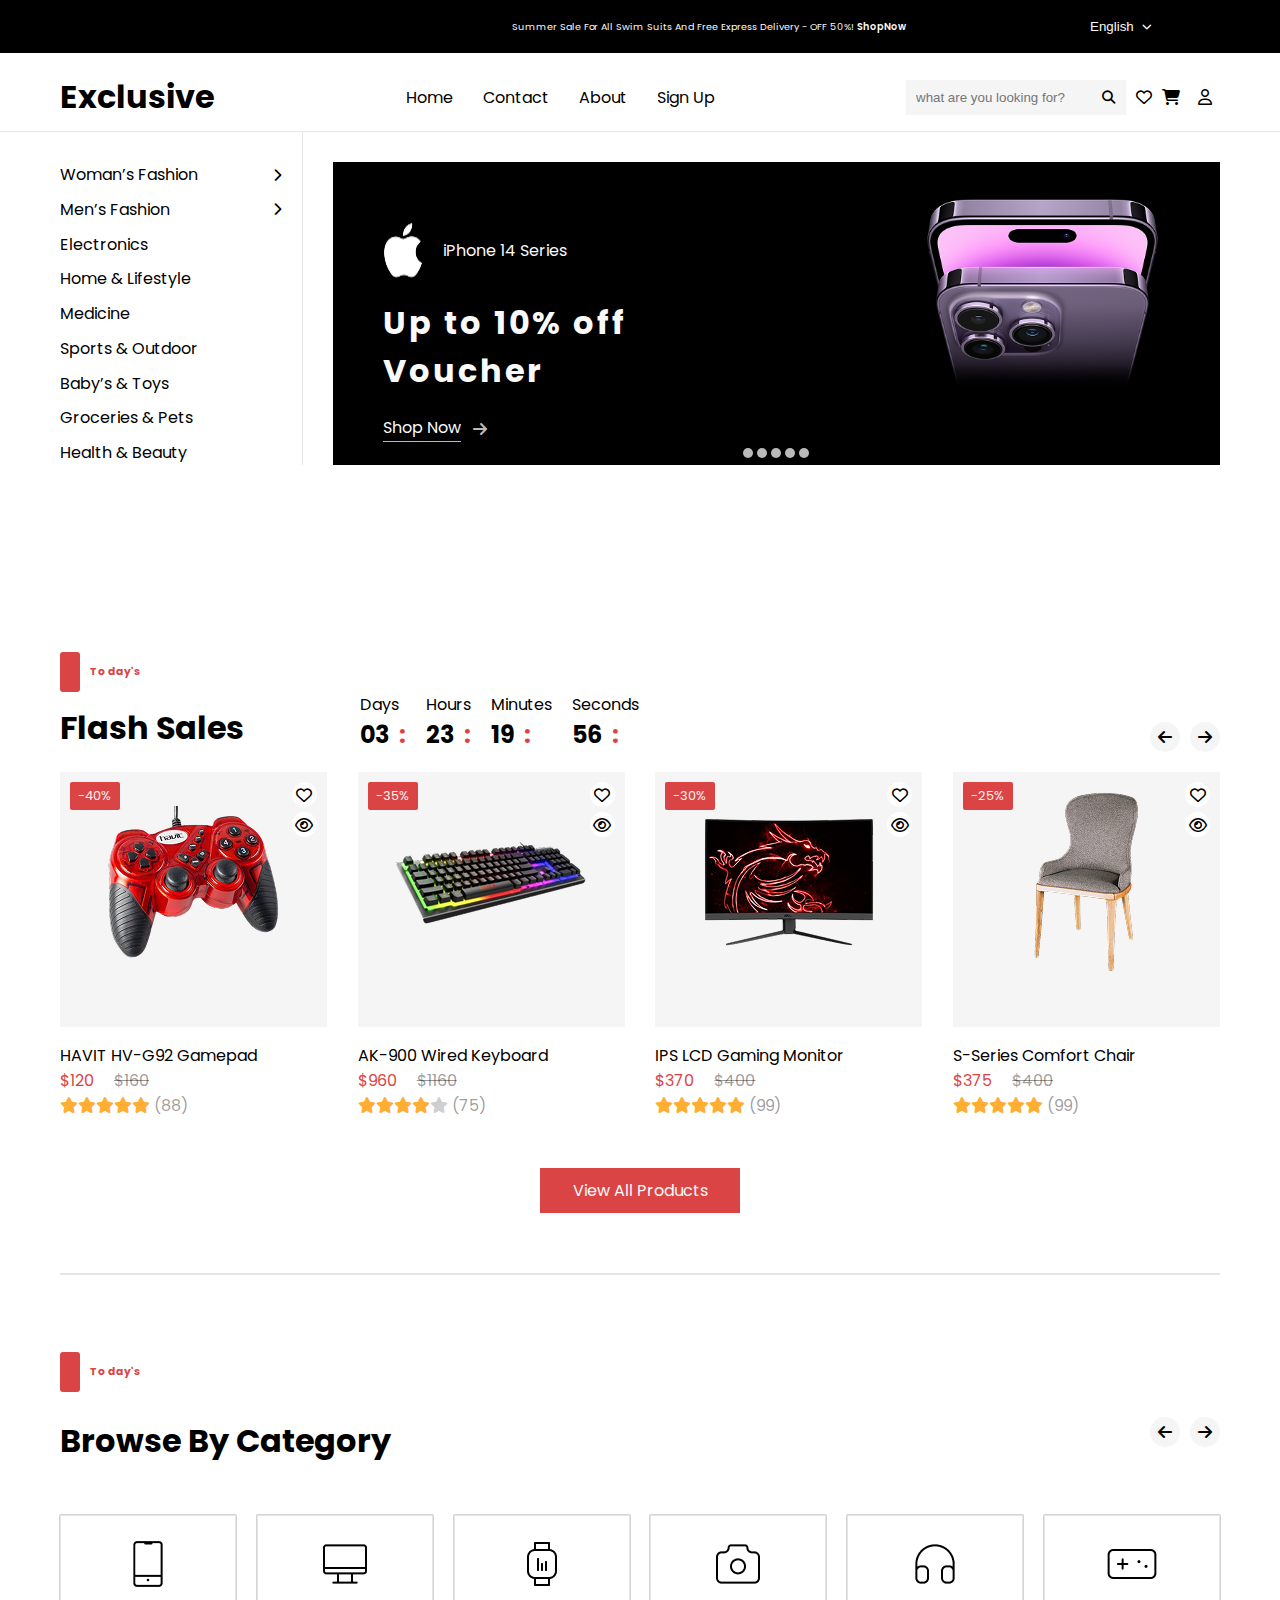
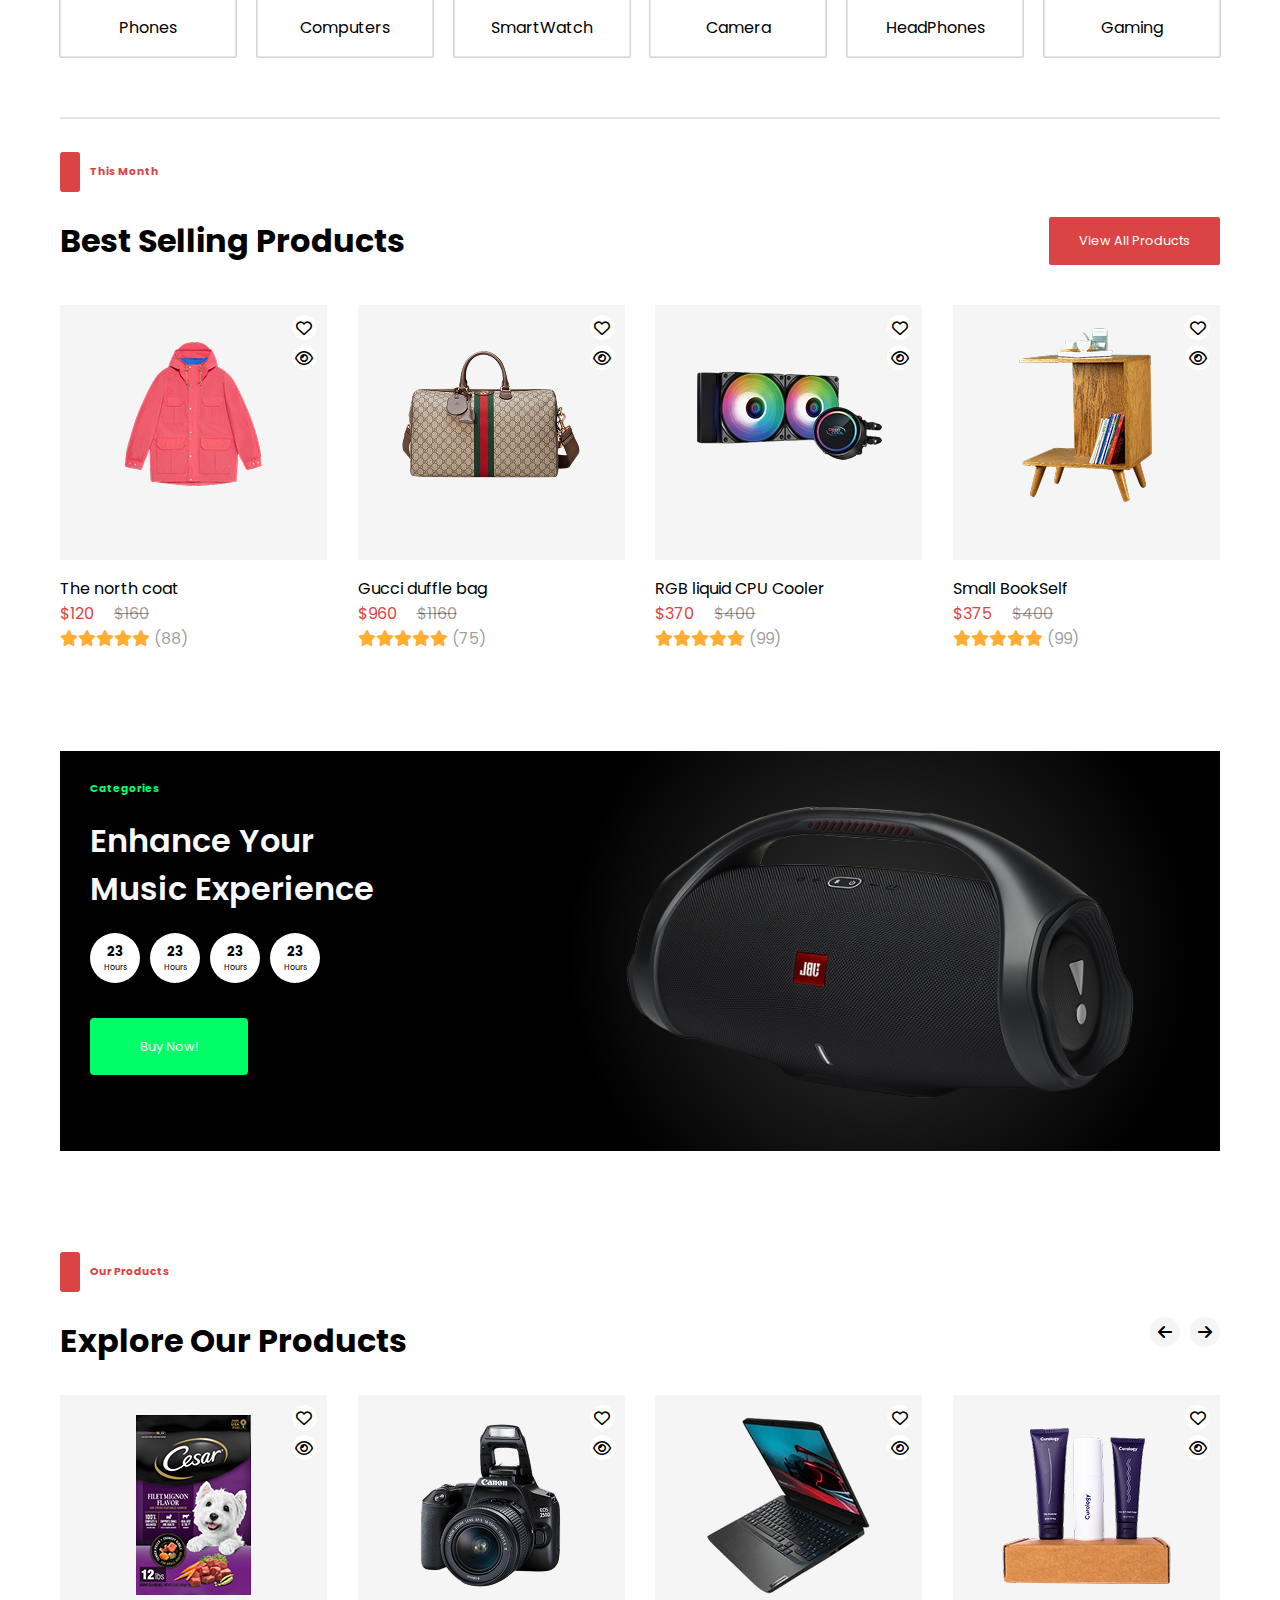
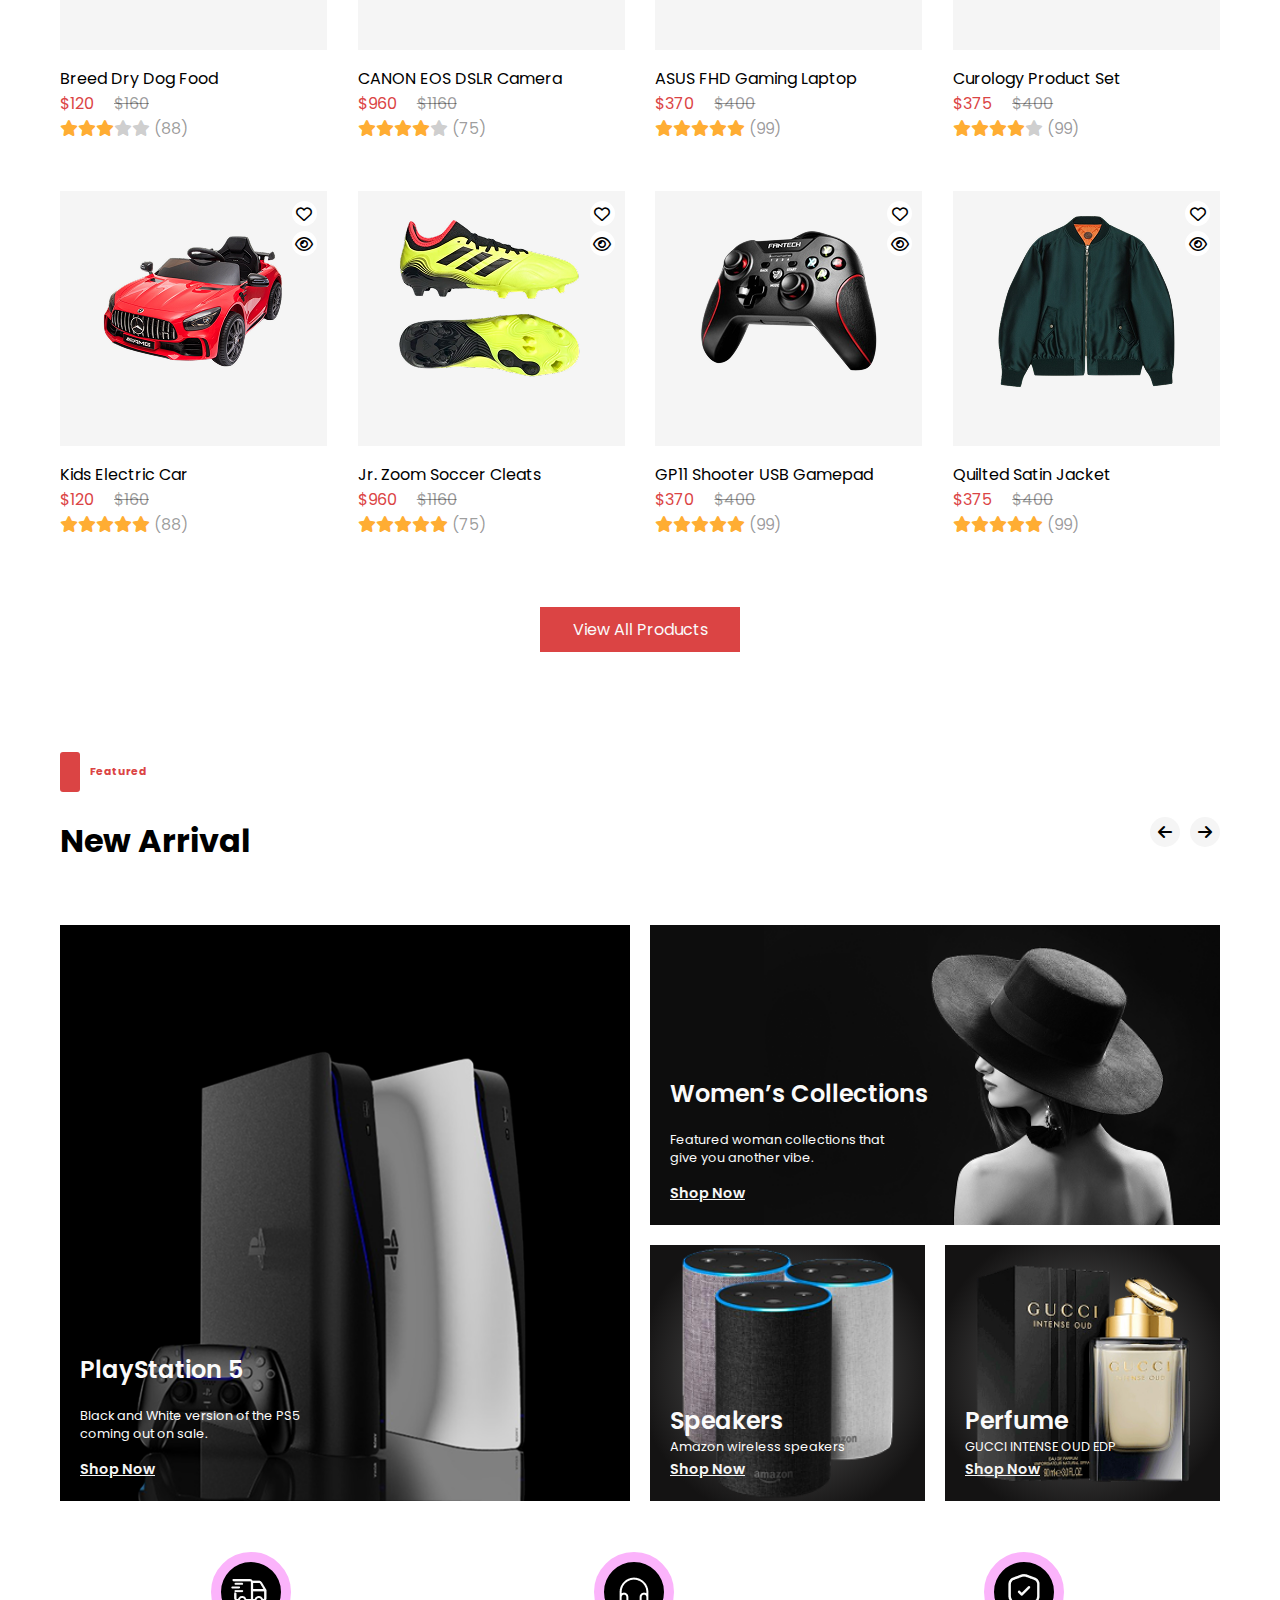
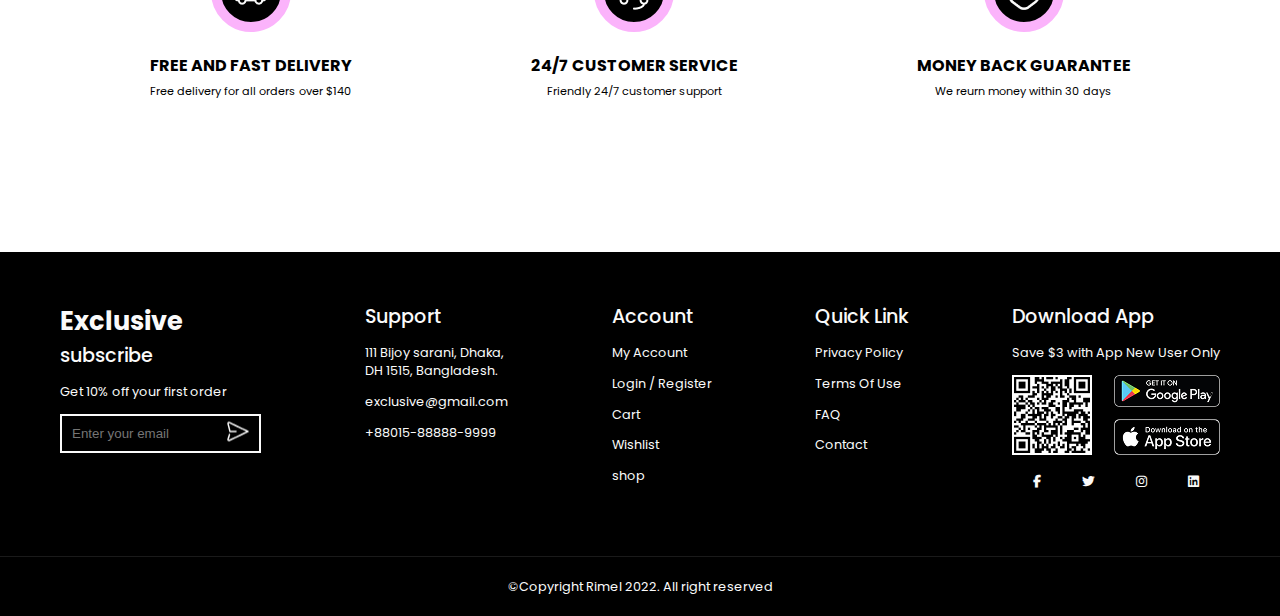
<file: index.html>
<!DOCTYPE html>
<html lang="en">
<head>
    <meta charset="UTF-8">
    <meta name="viewport" content="width=device-width, initial-scale=1.0">
    <title>Document</title>
    <link rel="stylesheet" href="styles.css">
    <link rel="stylesheet" href="home.css">
    <link rel="stylesheet" href="https://cdnjs.cloudflare.com/ajax/libs/font-awesome/6.7.2/css/all.min.css">
</head>
<body>
    <header>
        <div class="top_header">
            <div class="center">
                <p>Summer Sale For All Swim Suits And Free Express Delivery - OFF 50%! <a href="">ShopNow</a></p>
                <div class="language-selector">
                    <select id="language">
                    <option value="en" selected>English</option>
                    <option value="fr">Français</option>
                    <option value="es">Español</option>
                    </select>
                    <i class="fa-solid fa-chevron-down"></i>
                </div>
            </div>
        </div>
        <nav>
            <h1>Exclusive</h1>
            <div class="liens_de_navigation">
                <a href="page/home.html">Home</a>
                <a href="page/contact.html">Contact</a>
                <a href="page/about.html">About</a>
                <a href="page/signUp.html">Sign Up</a>
            </div>
            <div class="recherche">
                <form method="post" action="">
                    <input type="text" placeholder="what are you looking for?">
                    <button type="submit"><i class="fa-solid fa-magnifying-glass"></i></button>
                </form>
                <i class="fa-regular fa-heart"></i>
                <a href="page/cart.html">
                    <i class="fa-solid fa-cart-shopping"></i>
                    <span id="notif">0</span>
                </a>
                <div class="user-menu">
                    <span class="user"><i class="fa-regular fa-user"></i></span>
                    <ul class="dropdown-menu">
                        <li>
                            <img src="images/header/user.png" alt="">
                            <a href="#">Manage My Account</a>
                        </li>
                        <li>
                            <img src="images/header/icon-mallbag.png" alt="">
                            <a href="#">My Order</a>
                        </li>
                        <li>
                            <img src="images/header/icon-cancel.png" alt="">
                            <a href="#">My Cancellations</a>
                        </li>
                        <li>
                            <img src="images/header/Icon-Reviews.png" alt="">
                            <a href="#">My Reviews</a>
                        </li>
                        <li>
                            <img src="images/header/Icon-logout.png" alt="">
                            <a href="#">Logout</a>
                        </li>
                    </ul>
                </div>
            </div>
        </nav>
    </header>
    <main>
        <section class="section1">
            <div class="flex">
                <div class="left"><span>Woman’s Fashion 
                        <button id="menu1">
                            <i id="i1" class="fa-solid fa-chevron-right"></i>
                            <i style="display: none;" id="i2" class="fa-solid fa-chevron-down"></i>
                        </button>
                        <ul id="menuDeroulante1" class="hidden">
                            <li><a href="#">Skirts</a></li>
                            <li><a href="#">Jeans & Pants</a></li>
                            <li><a href="#">Coats & Jackets</a></li>
                            <li><a href="#">Shoes</a></li>
                        </ul>
                    </span>
                    
                    <span>Men’s Fashion 
                        <button id="menu2">
                            <i id="i3" class="fa-solid fa-chevron-right"></i>
                            <i style="display: none;" id="i4" class="fa-solid fa-chevron-down"></i>
                        </button>
                        <ul id="menuDeroulante2" class="hidden">
                            <li><a href="#">Skirts</a></li>
                            <li><a href="#">Jeans & Pants</a></li>
                            <li><a href="#">Coats & Jackets</a></li>
                            <li><a href="#">Shoes</a></li>
                        </ul>
                    </span>
                    <a href="">Electronics</a>
                    <a href="">Home & Lifestyle</a>
                    <a href="">Medicine</a>
                    <a href="">Sports & Outdoor</a>
                    <a href="">Baby’s & Toys</a>
                    <a href="">Groceries & Pets</a>
                    <a href="">Health & Beauty</a>
                </div>
                <div class="right">
                    <div class="flex1">
                        <div class="left1">
                            <div class="div1">
                                <img src="images/home/1200px-Apple_gray_logo 1.png" alt="">
                                <p>iPhone 14 Series</p>
                            </div>
                            <h1>Up to 10% off Voucher</h1>
                            <div class="div2">
                                <a href="">Shop Now <i class="fa-solid fa-arrow-right"></i></a>
                            </div>
                        </div>
                        <div class="right1">
                            <img src="images/home/hero_endframe__cvklg0xk3w6e_large 2 (1).png" alt="">
                        </div>
                    </div>
                    
                    <div class="center">
                        <a href="#link1"></a>
                        <a href="#link2"></a>
                        <a href="#link3"></a>
                        <a href="#link4"></a>
                        <a href="#link6"></a>
                    </div>
                </div>
            </div>
        </section>
        <section class="section2">
            <div class="top">
                <div class="top_div1">
                    <span class="rouge"></span>
                    <h6>To day's</h6>
                </div>
                <div class="top_div2">
                    <div class="div2">
                        <h1>Flash Sales</h1>
                        <div class="heure">
                            <div class="horaire">
                                <p>Days</p>
                                <h2>03 <span>:</span></h2>
                            </div>
                            <div class="horaire">
                                <p>Hours</p>
                                <h2>23 <span>:</span></h2>
                            </div>
                            <div class="horaire">
                                <p>Minutes</p>
                                <h2>19 <span>:</span></h2>
                            </div>
                            <div class="horaire">
                                <p>Seconds</p>
                                <h2>56 <span>:</span></h2>
                            </div>
                        </div>
                        
                        <div class="div3">
                            <a href=""><i class="fa-solid fa-arrow-left"></i></a>
                            <a href=""><i class="fa-solid fa-arrow-right"></i></a>
                        </div>
                    </div>
                    
                </div>
                
            </div>

            <div class="bottom">
                <!-- <div class="cart">
                    <div class="div_img">
                        <img src="images/home/g92-2-500x500 1.png" alt="">
                        <span class="absolute">-40%</span>
                        <span class="icon-absolute icon-1"><i class="fa-regular fa-eye"></i></span>
                        <span class="icon-absolute icon-2"><i class="fa-regular fa-heart"></i></span>
                    </div>
                    <button class="add-to-cart">Add to Cart</button>
                    <p>HAVIT HV-G92 Gamepad</p>
                    <div class="flex">
                        <span class="span1">$120</span>
                        <span class="span2">$160</span>
                    </div>
                    <div class="star">
                        <i class="fa-solid fa-star"></i>
                        <i class="fa-solid fa-star"></i>
                        <i class="fa-solid fa-star"></i>
                        <i class="fa-solid fa-star"></i>
                        <i class="fa-solid fa-star"></i>
                        <span>(88)</span>
                    </div>
                </div>

                <div class="cart">
                    <div class="div_img">
                        <img src="images/home/ak-900-01-500x500 1.png" alt="">
                        <span class="absolute">-35%</span>
                        <span class="icon-absolute icon-1"><i class="fa-regular fa-eye"></i></span>
                        <span class="icon-absolute icon-2"><i class="fa-regular fa-heart"></i></span>
                    </div>
                    <button class="add-to-cart">Add to Cart</button>
                    <p>AK-900 Wired Keyboard</p>
                    <div class="flex">
                        <span class="span1">$960</span>
                        <span class="span2">$1160</span>
                    </div>
                    <div class="star">
                        <i class="fa-solid fa-star"></i>
                        <i class="fa-solid fa-star"></i>
                        <i class="fa-solid fa-star"></i>
                        <i class="fa-solid fa-star"></i>
                        <i style="color: rgb(0, 0, 0,0.2);" class="fa-solid fa-star"></i>
                        <span>(75)</span>
                    </div>
                </div>
                <div class="cart">
                    <div class="div_img">
                        <img src="images/home/g27cq4-500x500 1.png" alt="">
                        <span class="absolute">-30%</span>
                        <span class="icon-absolute icon-1"><i class="fa-regular fa-eye"></i></span>
                        <span class="icon-absolute icon-2"><i class="fa-regular fa-heart"></i></span>
                    </div>
                    <button class="add-to-cart">Add to Cart</button>
                    <p>IPS LCD Gaming Monitor</p>
                    <div class="flex">
                        <span class="span1">$370</span>
                        <span class="span2">$400</span>
                    </div>
                    <div class="star">
                        <i class="fa-solid fa-star"></i>
                        <i class="fa-solid fa-star"></i>
                        <i class="fa-solid fa-star"></i>
                        <i class="fa-solid fa-star"></i>
                        <i class="fa-solid fa-star"></i>
                        <span>(99)</span>
                    </div>
                </div>
                <div class="cart">
                    <div class="div_img">
                        <img src="images/home/sam-moghadam-khamseh-kvmdsTrGOBM-unsplash 1.png" alt="">
                        <span class="absolute">-25%</span>
                        <span class="icon-absolute icon-1"><i class="fa-regular fa-eye"></i></span>
                        <span class="icon-absolute icon-2"><i class="fa-regular fa-heart"></i></span>
                    </div>
                    <button class="add-to-cart">Add to Cart</button>
                    <p>S-Series Comfort Chair</p>
                    <div class="flex">
                        <span class="span1">$375</span>
                        <span class="span2">$400</span>
                    </div>
                    <div class="star">
                        <i class="fa-solid fa-star"></i>
                        <i class="fa-solid fa-star"></i>
                        <i class="fa-solid fa-star"></i>
                        <i class="fa-solid fa-star"></i>
                        <i class="fa-solid fa-star"></i>
                        <span>(99)</span>
                    </div>
                </div> -->
                
            </div>
            <a class="button" href="">View All Products</a>
            <div class="relative"></div>
        </section>
        <section class="section3">
            <div class="top">
                <div class="top_div1">
                    <span class="rouge"></span>
                    <h6>To day's</h6>
                </div>
                <div class="top_div2">
                    <h1>Browse By Category</h1>
                    <div class="div3">
                        <a href=""><i class="fa-solid fa-arrow-left"></i></a>
                        <a href=""><i class="fa-solid fa-arrow-right"></i></a>
                    </div>
                </div>
            </div>
            <div id="category-container" class="bottom">
                <!-- <div>
                    <img src="images/home/Category-CellPhone.png" alt="">
                    <p>Phones</p>
                </div>
                <div>
                    <img src="images/home/Category-Computer.png" alt="">
                    <p>Computers</p>
                </div>
                <div>
                    <img src="images/home/Category-SmartWatch.png" alt="">
                    <p>SmartWatch</p>
                </div>
                <div>
                    <img src="images/home/Category-Camera.png" alt="">
                    <p>Camera</p>
                </div>
                <div>
                    <img src="images/home/Category-Headphone.png" alt="">
                    <p>HeadPhones</p>
                </div>
                <div>
                    <img src="images/home/Category-Gamepad.png" alt="">
                    <p>Gaming</p>
                </div> -->
            </div>
            <div class="relative"></div>
        </section>
        <section class="section4">
            <div class="top">
                <div class="top_div1">
                    <span class="rouge"></span>
                    <h6>This Month</h6>
                </div>
                <div class="top_div2">
                    <h1>Best Selling Products</h1>
                    <a class="rightbutton" href="">View All Products</a>   
                </div>
            </div>
            <div id="product-container" class="bottom">
                <!-- <div class="cart">
                    <div class="div_img">
                        <img src="images/home/Frame 605.png" alt="">
                        <span class="icon-absolute icon-1"><i class="fa-regular fa-eye"></i></span>
                        <span class="icon-absolute icon-2"><i class="fa-regular fa-heart"></i></span>
                    </div>
                    <button class="add-to-cart">Add to Cart</button>
                    <p>The north coat</p>
                    <div class="flex">
                        <span class="span1">$120</span>
                        <span class="span2">$160</span>
                    </div>
                    <div class="star">
                        <i class="fa-solid fa-star"></i>
                        <i class="fa-solid fa-star"></i>
                        <i class="fa-solid fa-star"></i>
                        <i class="fa-solid fa-star"></i>
                        <i class="fa-solid fa-star"></i>
                        <span>(88)</span>
                    </div>
                </div>

                <div class="cart">
                    <div class="div_img">
                        <img src="images/home/547953_9C2ST_8746_001_082_0000_Light-Gucci-Savoy-medium-duffle-bag 1.png" alt="">
                        <span class="icon-absolute icon-1"><i class="fa-regular fa-eye"></i></span>
                        <span class="icon-absolute icon-2"><i class="fa-regular fa-heart"></i></span>
                    </div>
                    <button class="add-to-cart">Add to Cart</button>
                    <p>Gucci duffle bag</p>
                    <div class="flex">
                        <span class="span1">$960</span>
                        <span class="span2">$1160</span>
                    </div>
                    <div class="star">
                        <i class="fa-solid fa-star"></i>
                        <i class="fa-solid fa-star"></i>
                        <i class="fa-solid fa-star"></i>
                        <i class="fa-solid fa-star"></i>
                        <i class="fa-solid fa-star"></i>
                        <span>(75)</span>
                    </div>
                </div>
                <div class="cart">
                    <div class="div_img">
                        <img src="images/home/gammaxx-l240-argb-1-500x500 1.png" alt="">
                        <span class="icon-absolute icon-1"><i class="fa-regular fa-eye"></i></span>
                        <span class="icon-absolute icon-2"><i class="fa-regular fa-heart"></i></span>
                    </div>
                    <button class="add-to-cart">Add to Cart</button>
                    <p>RGB liquid CPU Cooler</p>
                    <div class="flex">
                        <span class="span1">$370</span>
                        <span class="span2">$400</span>
                    </div>
                    <div class="star">
                        <i class="fa-solid fa-star"></i>
                        <i class="fa-solid fa-star"></i>
                        <i class="fa-solid fa-star"></i>
                        <i class="fa-solid fa-star"></i>
                        <i class="fa-solid fa-star"></i>
                        <span>(99)</span>
                    </div>
                </div>
                <div class="cart">
                    <div class="div_img">
                        <img src="images/home/sam-moghadam-khamseh-L_7MQsHl_aU-unsplash 1.png" alt="">
                        <span class="icon-absolute icon-1"><i class="fa-regular fa-eye"></i></span>
                        <span class="icon-absolute icon-2"><i class="fa-regular fa-heart"></i></span>
                    </div>
                    <button class="add-to-cart">Add to Cart</button>
                    <p>Small BookSelf</p>
                    <div class="flex">
                        <span class="span1">$375</span>
                        <span class="span2">$400</span>
                    </div>
                    <div class="star">
                        <i class="fa-solid fa-star"></i>
                        <i class="fa-solid fa-star"></i>
                        <i class="fa-solid fa-star"></i>
                        <i class="fa-solid fa-star"></i>
                        <i class="fa-solid fa-star"></i>
                        <span>(99)</span>
                    </div>
                </div> -->

            </div>
            <div class="black">
                <div class="divleft">
                    <h6>Categories</h6>
                <h1>Enhance Your <br> Music Experience</h1>
                <div class="spanwhite">
                    <span>
                        <h5>23</h5>
                        <p>Hours</p>
                    </span>
                    <span>
                        <h5>23</h5>
                        <p>Hours</p>
                    </span>
                    <span>
                        <h5>23</h5>
                        <p>Hours</p>
                    </span>
                    <span>
                        <h5>23</h5>
                        <p>Hours</p>
                    </span>
                </div>
                <a class="vert" href="">Buy Now!</a>
                </div>
                <div class="divright">
                    <img src="images/home/Frame 694.png" alt="">
                </div>
            </div>
        </section>
        <section class="section5">
            <div class="top">
                <div class="top_div1">
                    <span class="rouge"></span>
                    <h6>Our Products</h6>
                </div>
                <div class="top_div2">
                    <h1>Explore Our Products</h1>
                    <div class="div3">
                        <a href=""><i class="fa-solid fa-arrow-left"></i></a>
                        <a href=""><i class="fa-solid fa-arrow-right"></i></a>
                    </div>
                </div>
            </div>
            <div class="bottom" id="productsContainer">
                <!-- <div class="cart">
                    <div class="div_img">
                        <img src="images/home/1.png" alt="">
                        <span class="icon-absolute icon-1"><i class="fa-regular fa-eye"></i></span>
                        <span class="icon-absolute icon-2"><i class="fa-regular fa-heart"></i></span>
                    </div>
                    <button class="add-to-cart">Add to Cart</button>
                    <p>Breed Dry Dog Food</p>
                    <div class="flex">
                        <span class="span1">$120</span>
                        <span class="span2">$160</span>
                    </div>
                    <div class="star">
                        <i class="fa-solid fa-star"></i>
                        <i class="fa-solid fa-star"></i>
                        <i class="fa-solid fa-star"></i>
                        <i style="color: rgb(0, 0, 0,0.2);" class="fa-solid fa-star"></i>
                        <i style="color: rgb(0, 0, 0,0.2);" class="fa-solid fa-star"></i>
                        <span>(88)</span>
                    </div>
                </div>

                <div class="cart">
                    <div class="div_img">
                        <img src="images/home/2.png" alt="">
                        <span class="icon-absolute icon-1"><i class="fa-regular fa-eye"></i></span>
                        <span class="icon-absolute icon-2"><i class="fa-regular fa-heart"></i></span>
                    </div>
                    <button class="add-to-cart">Add to Cart</button>
                    <p>CANON EOS DSLR Camera</p>
                    <div class="flex">
                        <span class="span1">$960</span>
                        <span class="span2">$1160</span>
                    </div>
                    <div class="star">
                        <i class="fa-solid fa-star"></i>
                        <i class="fa-solid fa-star"></i>
                        <i class="fa-solid fa-star"></i>
                        <i class="fa-solid fa-star"></i>
                        <i style="color: rgb(0, 0, 0,0.2);" class="fa-solid fa-star"></i>
                        <span>(75)</span>
                    </div> 
                </div> 
                <div class="cart">
                    <div class="div_img">
                        <img src="images/home/3.png" alt="">
                        <span class="icon-absolute icon-1"><i class="fa-regular fa-eye"></i></span>
                        <span class="icon-absolute icon-2"><i class="fa-regular fa-heart"></i></span>
                    </div>
                    <button class="add-to-cart">Add to Cart</button>
                    <p>ASUS FHD Gaming Laptop</p>
                    <div class="flex">
                        <span class="span1">$370</span>
                        <span class="span2">$400</span>
                    </div>
                    <div class="star">
                        <i class="fa-solid fa-star"></i>
                        <i class="fa-solid fa-star"></i>
                        <i class="fa-solid fa-star"></i>
                        <i class="fa-solid fa-star"></i>
                        <i class="fa-solid fa-star"></i>
                        <span>(99)</span>
                    </div>
                </div>
                <div class="cart">
                    <div class="div_img">
                        <img src="images/home/4.png" alt="">
                        <span class="icon-absolute icon-1"><i class="fa-regular fa-eye"></i></span>
                        <span class="icon-absolute icon-2"><i class="fa-regular fa-heart"></i></span>
                    </div>
                    <button class="add-to-cart">Add to Cart</button>
                    <p>Curology Product Set</p>
                    <div class="flex">
                        <span class="span1">$375</span>
                        <span class="span2">$400</span>
                    </div>
                    <div class="star">
                        <i class="fa-solid fa-star"></i>
                        <i class="fa-solid fa-star"></i>
                        <i class="fa-solid fa-star"></i>
                        <i class="fa-solid fa-star"></i>
                        <i style="color: rgb(0, 0, 0,0.2);" class="fa-solid fa-star"></i>
                        <span>(99)</span>
                    </div>
                </div> -->

            </div>
            <div class="bottom" id="produitsContainer">
                <!-- <div class="cart">
                    <div class="div_img">
                        <img src="images/home/5.png" alt="">
                        <a class="absolute">NEW</a>
                        <span class="icon-absolute icon-1"><i class="fa-regular fa-eye"></i></span>
                        <span class="icon-absolute icon-2"><i class="fa-regular fa-heart"></i></span>
                    </div>
                    <button class="add-to-cart">Add to Cart</button>
                    <p>Kids Electric Car</p>
                    <div class="flex">
                        <span class="span1">$120</span>
                        <span class="span2">$160</span>
                    </div>
                    <div class="star">
                        <i class="fa-solid fa-star"></i>
                        <i class="fa-solid fa-star"></i>
                        <i class="fa-solid fa-star"></i>
                        <i class="fa-solid fa-star"></i>
                        <i class="fa-solid fa-star"></i>
                        <span>(88)</span>
                    </div>
                    <div class="circles">
                        <span class="circle circle1"></span>
                        <span class="circle"></span>
                    </div>
                    
                </div>

                <div class="cart">
                    <div class="div_img">
                        <img src="images/home/7.png" alt="">
                        <span class="icon-absolute icon-1"><i class="fa-regular fa-eye"></i></span>
                        <span class="icon-absolute icon-2"><i class="fa-regular fa-heart"></i></span>
                    </div>
                    <button class="add-to-cart">Add to Cart</button>
                    <p>Jr. Zoom Soccer Cleats</p>
                    <div class="flex">
                        <span class="span1">$960</span>
                        <span class="span2">$1160</span>
                    </div>
                    <div class="star">
                        <i class="fa-solid fa-star"></i>
                        <i class="fa-solid fa-star"></i>
                        <i class="fa-solid fa-star"></i>
                        <i class="fa-solid fa-star"></i>
                        <i class="fa-solid fa-star"></i>
                        <span>(75)</span>
                    </div>
                    <div class="circles">
                        <span class="circle circle2"></span>
                        <span class="circle"></span>
                    </div>
                </div>
                <div class="cart">
                    <div class="div_img">
                        <img src="images/home/8.png" alt="">
                        <a class="absolute">NEW</a>
                        <span class="icon-absolute icon-1"><i class="fa-regular fa-eye"></i></span>
                        <span class="icon-absolute icon-2"><i class="fa-regular fa-heart"></i></span>
                    </div>
                    <button class="add-to-cart">Add to Cart</button>
                    <p>GP11 Shooter USB Gamepad</p>
                    <div class="flex">
                        <span class="span1">$370</span>
                        <span class="span2">$400</span>
                    </div>
                    <div class="star">
                        <i class="fa-solid fa-star"></i>
                        <i class="fa-solid fa-star"></i>
                        <i class="fa-solid fa-star"></i>
                        <i class="fa-solid fa-star"></i>
                        <i class="fa-solid fa-star"></i>
                        <span>(99)</span>
                    </div>
                    <div class="circles">
                        <span class="circle circle3"></span>
                        <span class="circle"></span>
                    </div>
                </div>
                <div class="cart">
                    <div class="div_img">
                        <img src="images/home/9.png" alt="">
                        <span class="icon-absolute icon-1"><i class="fa-regular fa-eye"></i></span>
                        <span class="icon-absolute icon-2"><i class="fa-regular fa-heart"></i></span>
                    </div>
                    <button class="add-to-cart">Add to Cart</button>
                    <p>Quilted Satin Jacket</p>
                    <div class="flex">
                        <span class="span1">$375</span>
                        <span class="span2">$400</span>
                    </div>
                    <div class="star">
                        <i class="fa-solid fa-star"></i>
                        <i class="fa-solid fa-star"></i>
                        <i class="fa-solid fa-star"></i>
                        <i class="fa-solid fa-star"></i>
                        <i class="fa-solid fa-star"></i>
                        <span>(99)</span>
                        <div class="circles">
                            <span class="circle circle4"></span>
                            <span class="circle"></span>
                        </div>
                    </div>
                </div> -->
                
            </div>
            <a class="button" href="">View All Products</a>
        </section>

        <section class="section6">
            <div class="top">
                <div class="top_div1">
                    <span class="rouge"></span>
                    <h6>Featured</h6>
                </div>
                <div class="top_div2">
                    <h1>New Arrival</h1>
                    <div class="div3">
                        <a href=""><i class="fa-solid fa-arrow-left"></i></a>
                        <a href=""><i class="fa-solid fa-arrow-right"></i></a>
                    </div>
                </div>
            </div>
            <div class="grid">
                <div class="div1">
                    <img class="img1" src="images/home/grid1.png" alt="">
                    <div class="bottom-left">
                        <h2>PlayStation 5</h2>
                        <p>Black and White version of the PS5 <br> coming out on sale.</p>
                        <a href="">Shop Now</a>
                    </div>
                </div>
                <div class="div2">
                    <img class="img2" src="images/home/grid2.png" alt="">
                    <div class="bottom-left">
                        <h2>Women’s Collections</h2>
                        <p>Featured woman collections that <br> give you another vibe.</p>
                        <a href="">Shop Now</a>
                    </div>
                </div>
                <div class="div3">
                    <img class="img3" src="images/home/grid3.png" alt="">
                    <div class="bottom-left">
                        <h2>Speakers</h2>
                        <p>Amazon wireless speakers</p>
                        <a href="">Shop Now</a>
                    </div>
                </div>
                <div class="div4">
                    <img class="img4" src="images/home/grid4.png" alt="">
                    <div class="bottom-left">
                        <h2>Perfume</h2>
                        <p>GUCCI INTENSE OUD EDP</p>
                        <a href="">Shop Now</a>
                    </div>
                </div>
            </div>
        </section>

        <section class="section7">
            <div class="flex">
                <div class="div1">
                    <div class="black">
                        <img src="images/home/icon1.png" alt="">
                    </div>
                    <h4>FREE AND FAST DELIVERY</h4>
                    <p>Free delivery for all orders over $140</p>
                </div>
                <div class="div1">
                    <div class="black">
                        <img src="images/home/iconicon.png" alt="">
                    </div>
                    <h4>24/7 CUSTOMER SERVICE</h4>
                    <p>Friendly 24/7 customer support</p>
                </div>
                <div class="div1">
                    <div class="black">
                        <img src="images/home/monicon.png" alt="">
                    </div>
                    <h4>MONEY BACK GUARANTEE</h4>
                    <p>We reurn money within 30 days</p>
                </div>
                
            </div>
        </section>
    </main>

    <footer>
        <div class="flex">
            <div class="div1">
                <h1>Exclusive</h1>
                <h2>subscribe</h2>
                <p>Get 10% off your first order</p>
                <form action="">
                    <input type="email" placeholder="Enter your email">
                    <button type="submit"><img src="images/header/icon-send.png" alt=""></button>
                </form>
            </div>
            <div class="div2">
                <h2>Support</h2>
                <p>111 Bijoy sarani, Dhaka, <br>DH 1515, Bangladesh.</p>
                <p>exclusive@gmail.com</p>
                <p>+88015-88888-9999</p>
            </div>
            <div class="div3">
                <h2>Account</h2>
                <p>My Account</p>
                <p>Login / Register</p>
                <p>Cart</p>
                <p>Wishlist</p>
                <p>shop</p>
            </div>
            <div class="div4">
                <h2>Quick Link</h2>
                <p>Privacy Policy</p>
                <p>Terms Of Use</p>
                <p>FAQ</p>
                <p>Contact</p>
            </div>
            <div class="div5">
                <h2>Download App</h2>
                <p>Save $3 with App New User Only</p>
                <div class="Qrcode">
                    <img src="images/header/Qr Code.png" alt="">
                    <div class="left">
                        <img src="images/header/png-transparent-google-play-store-logo-google-play-app-store-android-wallets-text-label-logo.png" alt="">
                        <img src="images/header/download-appstore.png" alt="">
                    </div>
                </div>
                <div class="resaux">
                    <i class="fa-brands fa-facebook-f"></i>
                    <i class="fa-brands fa-twitter"></i>
                    <i class="fa-brands fa-instagram"></i>
                    <i class="fa-brands fa-linkedin"></i>
                </div>
            </div>
        </div>
        <div class="block">
            <p>&copy;Copyright Rimel 2022. All right reserved</p>
        </div>
    </footer>


    <script src="App.js"></script>
</body>
</html>
</file>
<file: styles.css>
@import url('https://fonts.googleapis.com/css2?family=DM+Sans:ital,opsz,wght@0,9..40,100..1000;1,9..40,100..1000&family=Montserrat:ital,wght@0,100..900;1,100..900&family=Open+Sans:ital,wght@0,300..800;1,300..800&family=Poppins:ital,wght@0,100;0,200;0,300;0,400;0,500;0,600;0,700;0,800;0,900;1,100;1,200;1,300;1,400;1,500;1,600;1,700;1,800;1,900&display=swap');
body{
    padding: 0;
    margin: 0;
    box-sizing: border-box;
    font-family: "Poppins", sans-serif;
}
header .top_header{
    background-color: black;
    color: #FAFAFA;
    font-size: 0.6rem;
    padding: 10px 0;
    width: 100%;
}
header .center{
    width: 50%;
    /* border: 1px solid white; */
    display: flex;
    position: relative;
    left: 40%;
    justify-content: space-between;  
}
header .center a{
    color: #FAFAFA;
    font-weight: 600;
    text-decoration: none;
}
header .center .language-selector{
    display: flex;
    align-items: center;
}
header .center .language-selector select{
    background-color: black;
    color: #FAFAFA;
    appearance: none;
    border: none;
    outline: none;
}
nav{
    display: flex;
    justify-content: space-between;
    align-items: center;
    padding:20px 60px;
    padding-bottom: 10px;
    border-bottom: 1px solid rgba(0,0,0,0.1);
    /* border: 1px solid black; */
}
nav h1{
    margin: 0;
}
nav .liens_de_navigation{
    display: flex;
    align-items: center;
    gap: 30px;
    /* border: 1px solid black; */
}
nav .liens_de_navigation a{
    text-decoration: none;
    color: #000000;
}
nav .recherche{
    display: flex;
    align-items: center;
    /* border: 1px solid black; */
    gap: 10px;
}
nav .recherche form{
    position: relative;
}
nav .recherche form input{
    background-color: #F5F5F5;
    border: none;
    padding: 10px;
    width: 200px;
}
nav .recherche form button{
    position: absolute;
    background-color: #F5F5F5;
    border: none;
    right: 5px;
    top: 50%;
    transform: translateY(-50%);
}

nav .recherche a{
    color: #000000;
    position: relative;
}
nav .recherche a span{
    position: absolute;
    width:15px;
    height: 15px; 
    background-color: red;
    border-radius: 50%;
    font-size: 0.6rem;
    display: flex;
    justify-content: center;
    align-items: center;
    color: white;
    font-weight: bold;
    top: -5px;
    left: 10px;
    display: none;
}
nav .user{
    width: 30px;
    height: 30px;
    border-radius: 50%;
    display: flex;
    justify-content: center;
    align-items: center;
}
nav .user:hover{
    background-color: #DB4444;
    color: #FAFAFA;
}
.user-menu {
    position: relative;
    cursor: pointer;
}

.dropdown-menu {
    display: none;
    position: absolute;
    top: 60%;
    right: 0;
    background-color: rgba(0, 0, 0, 0.4);
    backdrop-filter: blur(150px); 
    -webkit-backdrop-filter: blur(150px); 
    box-shadow: 0 4px 6px rgba(0, 0, 0, 0.1);
    border-radius: 5px;
    width: 180px;
    list-style: none;
    padding: 20px;
}

.dropdown-menu li {
    color: #FAFAFA;
    display: flex;
    gap: 10px;
    font-size: 0.8rem;
    padding-bottom: 10px;  
}

.dropdown-menu li a {
    color: #FAFAFA;
    text-decoration: none;
    display: block;
}

/* .dropdown-menu li:hover {
    background: #f0f0f0;
} */

.user-menu:hover .dropdown-menu {
    display: block;
}





footer{
    background-color: #000000;
    color: #FAFAFA;
    padding: 50px 60px;
    padding-bottom: 0;
    font-size: 0.8rem;
    position: relative;
}
footer h1,footer h2{
    margin: 0;
}
footer h2{
    font-weight: 500;
}
footer .flex{
    display: flex;
    justify-content: space-between;
}
footer .flex .div1 form{
    position: relative;
}
footer .flex .div1 form input{
    border: 2px solid #FAFAFA;
    background-color: black;
    padding: 10px;
}
footer .flex .div1 form button{
    background-color: #000000;
    position: absolute;
    top: 50%;
    transform: translateY(-50%);
    border: none;
    right: 5px;
}
footer .flex .div5 .Qrcode{
    display: flex;
    justify-content: space-between;
}
footer .flex .div5 .Qrcode .left{
    display: flex;
    flex-direction: column;
    justify-content: space-between;
}
footer .flex .div5 .resaux{
    margin-top: 20px;
    display: flex;
    justify-content: space-around;
}
footer .block{
    text-align: center;
    margin-top: 60px;
    
}
footer::after{
    content: "";
    position: absolute;
    width: 100%;
    height: 1px;
    background-color: white;
    opacity: 0.1;
    top: 304px;
    left: 0;
}
footer .block p{
    margin: 0;
    padding-top: 20px;
    padding-bottom: 20px;
}

@media screen and (max-width:1000px){
    header .center{
        left: 20%;
        width: 60%; 
    }
    nav{
        display: grid;
        grid-template-columns: 1fr 1fr;
        grid-template-rows: auto;
        row-gap: 30px;
        grid-template-areas: "one three"
                              "two two";
    }
    nav h1 { grid-area: one; }
    nav .liens_de_navigation{
        justify-content: center;
        grid-area: two;
    }
    nav .recherche{
        justify-content: flex-end;
        grid-area: three;
    }
    footer .flex{
        display: grid;
        grid-template-columns: 1fr 1fr 1fr;
        grid-template-rows: auto;
        gap: 30px;
    }
    footer .flex .div1 form button{
        right: 80px;
    }
    footer::after{
        top: 520px;
    }
    footer .flex .div5 .Qrcode{
        justify-content:flex-start;
        gap: 20px;
    }
    footer .flex .div5 .resaux{
        justify-content: flex-start;
        gap: 30px;
    }

}
@media screen and (max-width:900px){
    header .center{
        left: 20%;
        width: 70%; 
    }
}
@media screen and (max-width:740px){
    header .center{
        left: 10%;
        width: 80%; 
    }
    footer h1{
        font-size: 1.2rem;
    }
    footer h2{
        font-size: 1rem;
    }
    footer .flex p{
        font-size: 0.7rem;
    }
    footer .flex{
        gap: 15px;
    }
    footer .flex .div1 form button{
        right: 18px;
    }
    footer::after{
        top: 500px;
    }
}
@media screen and (max-width:630px){
    header .center{
        left: 5%;
        width: 90%; 
    }
    nav .liens_de_navigation a{
        font-size: 0.8rem;
    }
    nav .recherche form{
        display: none;
    }
    footer .flex{
        display: grid;
        grid-template-columns: 1fr 1fr;
        grid-template-rows: auto;
        gap: 30px;
    }
    footer::after{
        top: 650px;
    }
    footer .flex .div1 form button{
        right: 50px;
    }
}
@media screen and (max-width:600px){
    header .top_header{
        font-size: 0.5rem;
    }
    footer .flex .div1 form button{
        right: 40px;
    }
}
@media screen and (max-width:500px){
    header .top_header .center p{
        display: none;
    }
    header .top_header .center{
        justify-content: flex-end;
    }
    nav .liens_de_navigation a{
        font-size: 0.7rem;
    }
    footer{
        padding: 50px 10px;
    }
}
/* @media screen and (max-width:400px){
   
} */
</file>
<file: home.css>
@import url('https://fonts.googleapis.com/css2?family=DM+Sans:ital,opsz,wght@0,9..40,100..1000;1,9..40,100..1000&family=Montserrat:ital,wght@0,100..900;1,100..900&family=Open+Sans:ital,wght@0,300..800;1,300..800&family=Poppins:ital,wght@0,100;0,200;0,300;0,400;0,500;0,600;0,700;0,800;0,900;1,100;1,200;1,300;1,400;1,500;1,600;1,700;1,800;1,900&display=swap');
body{
    margin: 0;
    padding: 0;
    box-sizing: border-box;
    font-family: "Poppins", sans-serif;
}
.section1{
    height: 520px;
    padding: 0 60px;
    width: 100%;
    box-sizing: border-box;
}
.section1 .flex{
    display: flex;
    justify-content: space-between;
}
.section1 .flex .left{
    width: 20%;
    border-right: 1px solid rgba(0,0,0,0.1);
    padding: 30px 10px 0 0;
    display: flex;
    flex-direction: column;
    justify-content: space-between;
}
.section1 .flex .left span{
    position: relative;
}
.section1 .flex .left a{
    text-decoration: none;
    color: black;
    position: relative;
}
.section1 .flex .left #menu1,.section1 .flex .left #menu2{
    border: none;
    background-color: white;
    position: absolute;
    top: 50%;
    transform: translateY(-50%);
    right: 5px; 
}
.section1 .flex .right{
    color: #FAFAFA;
    margin-top: 30px;
    width: 76.5%;
    background-color: black;
    padding-top: 10px;
}
.section1 .flex .right .flex1{
    display: flex;
    justify-content: space-between;
}
.section1 .flex .right .flex1 .left1{
    padding-top: 50px;
    padding-left: 50px;
    /* border: 1px solid white; */
    width: 60%;
    box-sizing: border-box;
}
.section1 .flex .right .flex1 .left1 .div1{
    display: flex;
    gap: 20px;
}
.section1 .flex .right .flex1 .left1 h1{
    margin: 20px 0;
    font-size: 2rem;
    /* border: 1px solid white; */
    letter-spacing: 3px;
    width: 65%;
}
.section1 .flex .right .flex1 .left1 a{
    text-decoration: none;
    color: #FAFAFA;
    position: relative;
    border-bottom: 1px solid #bbb9b9;
    padding-bottom: 2px;
}
.section1 .flex .right .flex1 .left1 i{
    position: absolute;
    top: 50%;
    transform: translateY(-50%);
    left: 90px;
    color: #bbb9b9;
}
.section1 .flex .right .flex1 .right1{
    /* border: 1px solid white; */
    width: 40%;
    display: flex;
    justify-content: center;
    align-items: center;
    
}
.section1 .flex .right .flex1 .right1 img{
    width: 100%;
}
.section1 .flex .right .center{
    text-align: center;
    /* border: 1px solid white; */
}
.section1 .flex .right .center a{
    display: inline-block;
    width: 10px;
    height: 10px;
    background-color: #bbb9b9;
    border-radius: 50%;
}
.section1 .flex .right .center a:active{
    background-color: red;
    border: 2px solid white;
    box-sizing: border-box;
}
.section2{
    height: 700px;
    padding: 0 60px;
    width: 100%;
    box-sizing: border-box;
    position: relative;
}
/* .section2::after{
    content: "";
    position: absolute;
    width: 90%;
    height: 2px;
    background-color:rgba(0,0,0,0.1);
    top: 580px;
} */
.section2 .top{
    display: flex;
    flex-direction: column;
    justify-content: space-around;
    /* border: 1px solid black; */
}

.top .top_div1{
    display: flex;
    position: relative;
}
.top h6{
    color: #DB4444;
    position: absolute;
    top: 50%;
    transform: translateY(-50%);
    left: 30px;
}
.top .rouge{
    display: inline-block;
    width: 20px;
    height: 40px;
    background-color: #DB4444;
    border-radius:3px;
}
.section2 .top h6,.section2 .top h2,.section2 .top p{
    margin: 0;
}
.top .top_div2{
    display: flex;
    /* border: 1px solid black; */

}
.section2 .top .top_div2 .div2{
    display: flex;
    align-items: flex-end;
    position: relative;
    width: 100%;
    /* border: 1px solid black; */
}
.section2 .top .top_div2 h1{
    margin: 0;
}
.section2 .top .top_div2 .div2 .heure{
    display: flex;
    /* border: 1px solid black; */
    gap: 20px;
    position: relative;
    left: 10%;
}
.section2 .top .top_div2 .div2 .heure span{
    color: #DB4444;
    margin-left: 5px;
}
/* .section2 .top .top_div2 .div2 .heure .horaire{
    
} */
.section2 .top .top_div2 .div2 .div3{
    display: flex;
    gap: 10px;
    position: absolute;
    right: 0;
    /* border: 1px solid black; */
}
.section2 .top .top_div2 .div2 .div3 a{
    width: 30px;
    height: 30px;
    border-radius: 50%;
    background-color: #F5F5F5;
    color: black;
    display: flex;
    justify-content: center;
    align-items: center;
    text-decoration: none;
}

.section2 .bottom{
    padding-top: 20px;
    display: flex;
    justify-content: space-between;
}
.section2 .bottom .cart{
    width: 23%;
    /* background-color: #F5F5F5;  */
}
.section2 .bottom .cart .div_img{
    background-color: #F5F5F5;
    width: 100%;
    height: 220px;
    display: flex;
    align-items: center;
    justify-content: center;
    position: relative;
}
.section2 .bottom .cart .div_img .absolute{
    position: absolute;
    padding: 5px 8px;
    background-color: #DB4444;
    top: 10px;
    left: 10px;
    color: #F5F5F5;
    font-size: 0.8rem;
    border-radius: 2px;
}
.bottom .cart .div_img .icon-absolute{
    position: absolute;
    right: 10px;
    width: 25px;
    height: 25px;
    background-color: white;
    border-radius: 50%;
    display: flex;
    justify-content: center;
    align-items: center;

}
.bottom .cart .div_img .icon-1{
    top: 40px;
}
.bottom .cart .div_img .icon-2{
    top: 10px;
}
.bottom .cart .add-to-cart{
    border: none;
    background-color: #F5F5F5;
    width: 100%;
    color: #F5F5F5;
    padding: 10px 0;
}
.bottom .cart .add-to-cart:hover{
    background-color: black;
    color: #FAFAFA;
}
.section2 .bottom .cart p{
    margin-bottom: 0;
}
.section2 .bottom .cart .flex{
    display: flex;
    gap: 20px;
}
.bottom .cart .flex .span1{
    color: #DB4444;
}
.bottom .cart .flex .span2{
    text-decoration: line-through;
    color: rgb(0, 0, 0,0.4);
}
.section2 .bottom .cart .star{
   color: #FFAD33;
}
.bottom .cart .star span{
    color: rgb(0, 0, 0,0.4);
}
.section2 .button{
    display: block;
    text-align: center;
    width: 200px;
    position: relative;
    left: 50%;
    transform: translateX(-50%);
    background-color: #DB4444;
    margin-top: 50px;
    padding: 10px 0;
    text-decoration: none;
    color: #FAFAFA;  
}

.section3{
    padding: 0 60px;
    height: 400px;
    width: 100%;
    box-sizing: border-box;
    position: relative;
}
.section3 h1,.section3 h6{
    margin: 0;
}
.section3 .top_div2{
    display: flex;
    justify-content: space-between;
    margin-top: 25px;
}
.section3 .top .div3{
    display: flex;
    gap: 10px;
}
.section3 .top .div3 a{
    width: 30px;
    height: 30px;
    border-radius: 50%;
    background-color: #F5F5F5;
    color: black;
    display: flex;
    justify-content: center;
    align-items: center;
    text-decoration: none;
}
.section3 .bottom{
    display: flex;
    justify-content: space-between;
    margin-top: 50px;
}
.section3 .bottom div{
    width: 15%;
    padding-top: 20px;
    border: 1px solid rgba(0,0,0,0.1);
    box-shadow: 0px 0px 1px black;
    text-align: center;
}
.relative{
    position: relative;
    width: 100%;
    height: 2px;
    background-color:rgba(0,0,0,0.1);
    top: 60px;
}
.section4{
    padding: 0 60px;
    height: 1100px;
    width: 100%;
    box-sizing: border-box;
    position: relative;
}
.section4 h1,.section4 h6{
    margin: 0;
}
.section4 h1{
    margin-top: auto;
    margin-bottom: auto;
}
.section4 .top_div2{
    display: flex;
    justify-content: space-between;
    margin-top: 25px;
    margin-bottom: 20px;
    /* border: 1px solid black; */
}
.section4 .top .rightbutton{
    /* width: 150px; */
    padding: 15px 30px;
    border-radius: 2px;
    background-color: #DB4444;
    color: white;
    text-decoration: none;
    font-size: 0.8rem;
}

.section4 .bottom{
    padding-top: 20px;
    display: flex;
    justify-content: space-between;
}
.section4 .bottom .cart{
    width: 23%;
    /* background-color: #F5F5F5;  */
}
.section4 .bottom .cart .div_img{
    position: relative;
    background-color: #F5F5F5;
    width: 100%;
    height: 220px;
    display: flex;
    align-items: center;
    justify-content: center;
}
.section4 .bottom .cart p{
    margin-bottom: 0;
}
.section4 .bottom .cart .flex{
    display: flex;
    gap: 20px;
}
.section4 .bottom .cart .flex .span1{
    color: #DB4444;
}
/* .section4 .bottom .cart .flex .span2,.section2 .bottom .cart .star span{
    color: rgb(83, 81, 81);
} */
.section4 .bottom .cart .star{
   color: #FFAD33;
}
.section4 .black{
    background-color: black;
    color: #FAFAFA;
    display: flex;
    padding-left: 30px;
    margin-top: 100px;
    width: 100%;
    height: 400px;
    box-sizing: border-box;
}
.section4 .black .divleft{
    width: 40%;
}
.section4 .black .divleft h6{
    margin-top: 30px;
    color: #00FF66;
}
.section4 .black .divleft h1{
    font-weight: 600;
    margin-top: 20px;
    margin-bottom: 20px;
    font-size: 2rem;
}
.section4 .black .divleft .spanwhite{
    display: flex;
    gap: 10px;
    margin-bottom: 50px;
}
.section4 .black .divleft .spanwhite span{
    height: 50px;
    width: 50px;
    border-radius: 50%;
    background-color: white;
    color: black;
    /* text-align: center; */
    display: flex;
    flex-direction: column;
    justify-content: center;
    align-items: center;
}
.section4 .black .divleft .spanwhite span h5{
    margin: 0;
}
.section4 .black .divleft .spanwhite span p{
    margin: 0;
    font-size: 0.5rem;
}
.section4 .black .divleft .vert{
    padding: 20px 50px;
    background-color: #00FF66;
    color: white;
    text-decoration: none;
    font-size: 0.8rem;
    border-radius: 4px;
}
.section4 .black .divright{
    display: flex;
    justify-content: center;
    align-items: center;
    width: 60%;
    position: relative;
    background: radial-gradient(circle, rgba(255, 255, 255, 0.2) 0%, black 80%);
}
.section4 .black .divright img{
    width: 80%;
}

.section5{
    padding: 0 60px;
    height: 1100px;
    width: 100%;
    box-sizing: border-box;
    position: relative;
}
.section5 h1,.section5 h6{
    margin: 0;
}
.section5 .top_div2{
    display: flex;
    justify-content: space-between;
    margin-top: 25px;
}
.section5 .top .div3{
    display: flex;
    gap: 10px;
}
.section5 .top .div3 a{
    width: 30px;
    height: 30px;
    border-radius: 50%;
    background-color: #F5F5F5;
    color: black;
    display: flex;
    justify-content: center;
    align-items: center;
    text-decoration: none;
}


.section5 .bottom{
    padding-top: 30px;
    padding-bottom: 20px;
    display: flex;
    justify-content: space-between;
}
.section5 .bottom .cart{
    width: 23%;
    /* background-color: #F5F5F5;  */
}
.section5 .bottom .cart .div_img{
    position: relative;
    background-color: #F5F5F5;
    width: 100%;
    height: 220px;
    display: flex;
    align-items: center;
    justify-content: center;
}
.section5 .bottom .cart p{
    margin-bottom: 0;
}
.section5 .bottom .cart .flex{
    display: flex;
    gap: 20px;
}
.section5 .bottom .cart .flex .span1{
    color: #DB4444;
}
/* .section5 .bottom .cart .flex .span2,.section2 .bottom .cart .star span{
    color: rgb(83, 81, 81);
} */
.section5 .bottom .cart .star{
   color: #FFAD33;
}
.section5 .button{
    display: block;
    text-align: center;
    width: 200px;
    position: relative;
    left: 50%;
    transform: translateX(-50%);
    background-color: #DB4444;
    margin-top: 50px;
    padding: 10px 0;
    text-decoration: none;
    color: #FAFAFA;  
}
.section5 .absolute{
    display: inline-block;
    position: absolute;
    padding: 5px 8px;
    background-color: #00FF66;
    top: 10px;
    left: 10px;
    color: #F5F5F5;
    font-size: 0.8rem;
    border-radius: 2px;
    text-decoration: none;
    
}
.section5 .circles{
    display: flex;
    gap: 10px;
    margin-top: 5px;
}
.section5 .circle{
    display: inline-block;
    width: 12px;
    height: 12px;
    border: 1px solid #DB4444;
    outline: 1px solid #DB4444;
    border-radius: 50%;
    background-color: #DB4444;
    box-sizing: border-box;
}
.section5 .circle1{
    width: 12px;
    height: 12px;
    background-color: red;
    border: 1px solid white;
    outline: 1px solid black;
    box-sizing: border-box;
}
.section5 .circle2{
    width: 12px;
    height: 12px;
    background-color: #f4f156;
    border: 1px solid white;
    outline: 1px solid black;
    box-sizing: border-box;
}
.section5 .circle3{
    width: 12px;
    height: 12px;
    background-color: black;
    border: 1px solid white;
    outline: 1px solid black;
    box-sizing: border-box;
}
.section5 .circle4{
    width: 12px;
    height: 12px;
    background-color: rgb(38, 37, 37);
    border: 1px solid white;
    outline: 1px solid rgb(38, 37, 37);
    box-sizing: border-box;
}

.section6{
    padding: 0 60px;
    height: 800px;
}
.section6 h1,.section6 h6{
    margin: 0;
}
.section6 .top_div2{
    display: flex;
    justify-content: space-between;
    margin-top: 25px;
}
.section6 .top .div3{
    display: flex;
    gap: 10px;
}
.section6 .top .div3 a{
    width: 30px;
    height: 30px;
    border-radius: 50%;
    background-color: #F5F5F5;
    color: black;
    display: flex;
    justify-content: center;
    align-items: center;
    text-decoration: none;
}
.section6 .grid{
    display: grid;
    grid-template-columns: 1fr 1fr 1fr 1fr;
    grid-template-rows: auto;
    gap: 20px;
    margin-top: 60px;
}
.section6 .grid .div1{
    grid-column: span 2;
    grid-row: span 2;
    background-color: black;
    display: flex;
    align-items: flex-end;
    justify-content: center;
    position: relative;
    
}
.section6 .grid .div2{
    grid-column: span 2;
    grid-row: span 1;
    background-color: #0D0D0D;
    position: relative;
}
.section6 .grid img{
    object-fit: cover;
    width: 80%;
}
.section6 .grid .div3,.section6 .grid .div4{
    grid-column: span 1;
    grid-row: span 1;
    background: radial-gradient(circle, rgba(0, 0, 0, 0.6) 0%, #141313 80%);
    display: flex;
    justify-content: center;
    align-items: center;
    position: relative;
    
}
.section6 .grid .img1,.section6 .grid .img2{
    float: right;
}

.section6 .grid .bottom-left{
    color: #FAFAFA;
    position: absolute;
    left: 20px;
    bottom: 20px;
}
.section6 .grid .bottom-left h2{
    font-weight: 600;
}
.section6 .grid .bottom-left p{
    font-size: 0.8rem;
}
.section6 .grid .bottom-left a{
    font-size: 0.9rem;
    font-weight: 600;
    color: #F5F5F5;
}
.section6 .grid .div3 .bottom-left h2,.section6 .grid .div3 .bottom-left p,.section6 .grid .div4 .bottom-left h2,.section6 .grid .div4 .bottom-left p{
    margin: 0;
}
.section7{
    height: 300px;
    padding: 0 60px;
}
.section7 .flex{
    display: flex;
    justify-content: space-around;
    /* border: 1px solid black; */
}
.section7 .flex .div1{
    text-align: center;
    position: relative;
}
.section7 .flex .div1 h4{
    margin-bottom: 5px;
}
.section7 .flex .div1 p{
    margin: 0;
    font-size: 0.7rem;
}
.section7 .flex .black{
    width: 60px;
    height: 60px;
    background-color: black;
    border-radius: 50%;
    display: flex;
    justify-content: center;
    align-items: center;
    border: 10px solid #fbb3fb;
    position: relative;
    left: 50%;
    transform: translateX(-50%);
}

.hidden{
    display: none;
}
#menuDeroulante1,#menuDeroulante2{
    padding: 0;
    
}
#menuDeroulante1 li,#menuDeroulante2 li{
    list-style: none;

}

@media screen and (max-width:1000px){
    .section1{
        height: 600px;
    }
    .section1 .flex .right .flex1 .left1 h1{
        font-size: 1.5rem;
    }
    /* .section1 .flex .right .flex1 .left1{
        width: 60%;
    }
    .section1 .flex .right .flex1 .right1{
        width: 40%;
    } */
    .section2{
        height: 1080px;
    }
    .section2 .bottom .cart,.section4 .bottom .cart,.section5 .bottom .cart{
        width: 100%;
    }
    .section2 .bottom .cart .div_img img{
        /* width: 50%; */
    }
    .section2 .bottom,.section4 .bottom,.section5 .bottom{
        padding-top: 20px;
        display: grid;
        grid-template-columns: 1fr 1fr;
        grid-template-rows: auto;
        gap: 30px;
        
    }
    .section4{
        height: 1480px;
    }
    .section5{
        height: 1850px;
    }
    .section6 .grid .bottom-left h2{
        font-size: 0.8rem;
    }
    .section6 .grid .bottom-left p{
        font-size: 0.6rem;
    }
    .section6 .grid .bottom-left a{
        font-size: 0.7rem;
        font-weight: 600;
        color: #F5F5F5;
    }

}

@media screen and (max-width:900px){
    .section1{
        height: 500px;
    }
    .section1 .flex .left{
        width: 18%;
    }
    .section1 .flex .left a,.section1 .flex .left span{
        font-size: 0.8rem;
    }
    .section1 .flex .right{
        width: 78%;
    }
    
}
@media screen and (max-width:830px){
    .section1{
        height: 400px;
    }
    .section1 .flex .right .flex1 .left1 h1{
        margin: 10px 0;
        font-size: 1.3rem;
    }
    .section1 .flex .right .flex1 .left1{
        padding-top: 30px;
        padding-left: 30px;
    }
    .section1 .flex .left{
        width: 22%;
    }
    .section1 .flex .right{
        width: 74%;
    }
    .section3{
        height: 600px;
    }
    .section3 .bottom{
        display: grid;
        grid-template-columns: 1fr 1fr 1fr;
        grid-template-rows: auto;
        gap: 15px;
    }
    .section3 .bottom div{
        width: 100%;
    }
    .section4 .black .divleft h1{
        font-size: 1.5rem;
    }
    .section6{
        height: 650px;
    }

}
@media screen and (max-width:740px){
    .section1 .flex .right .flex1 .left1 h1{
        width: 100%;
    }
    .section1 .flex .left a , .section1 .flex .left span{
        font-size: 0.7rem;
    }
    .section2 .top .top_div2 h1{
        font-size: 1.5rem;
    }
    .section2 .top .top_div2 .div2 .heure h2{
        font-size: 1rem;
    }
    .section2 .top .top_div2 .div2 .heure p{
        font-size: 0.8rem;
    }
}
@media screen and (max-width:630px){
    .section1{
        height: 300px;
    }
    .section1 .flex .left a,.section1 .flex .left span{
        font-size: 0.6rem;
    }
    .section1 .flex .right .flex1 .left1 h1{
        font-size: 1rem;
    }
    .section1 .flex .right .flex1 .left1 a{
        font-size: 0.8rem;
    }
    .section1 .flex .right .flex1 .left1{
        padding-top: 10px;
        padding-left: 20px;
    }
    .section6{
        height: 1200px;
    }
    .section6 .grid{
        grid-template-columns: 1fr 1fr;
    }
    .section6 .grid .bottom-left h2{
        font-size: 1rem;
    }
    .section6 .grid .bottom-left p{
        font-size: 0.8rem;
    }
    .section6 .grid .bottom-left a{
        font-size: 0.8rem;
    }
    .section2 .top .top_div2 .div2 .div3{
        display: none;
    }
}

@media screen and (max-width:630px){
    .section1{
        height: 800px;
    }
    .section1 .flex{
        display: flex;
        flex-direction: column;
    }
    .section1 .flex .left{
        width: 50%;
        border: none;
    }
    .section1 .flex .left a,.section1 .flex .left span{
        font-size: 1rem;
    }
    .section1 .flex .right{
        width: 100%;
    }
    .section1 .flex .right .flex1 .left1 h1{
        font-size: 2rem;
    }
    .section2 .top .top_div2 h1{
        font-size: 1rem;
    }
    .section3 .top .top_div2 h1{
        font-size: 1rem;
    }
    .section4 .top .top_div2 h1{
        font-size: 1rem;
    }
    .section5 .top .top_div2 h1{
        font-size: 1rem;
    }
    .section6 .top .top_div2 h1{
        font-size: 1rem;
    }
}

@media screen and (max-width:600px){
    .section1{
        height: 800px;
    }
    .section2{
        height: 1800px;
    }
    .section2 .bottom,.section4 .bottom,.section5 .bottom{
        grid-template-columns:1fr;
        
    }
    .section4{
        height: 2250px;
    }
    .section5{
        height: 3400px;
    }
    
    .section4 .black .divleft{
        width: 100%;
        box-sizing: border-box;
    }
    .section4 .black .divright{
        display: none;
    }
    .section6{
        height: 1100px;
    }
    .section1 .flex .right .flex1 .left1{
        width: 100%;
    }
    .section1 .flex .right .flex1 .right1{
        display: none;
    }
}
@media screen and (max-width:500px){
    
    .section1,.section2,.section3,.section4,.section5,.section6,.section7{
        padding: 0 20px;
    }
    .section2 .top .top_div2 .div2 .heure h2{
        font-size: 0.8rem;
    }
    .section2 .top .top_div2 .div2 .heure p{
        font-size: 0.6rem;
    }
    .section1 .flex .left{
        width: 70%;
    }
    .section3{
        height: 800px;
    }
    .section3 .bottom{
        display: grid;
        grid-template-columns: 1fr 1fr;
        grid-template-rows: auto;
        gap: 15px;
    }
    .section6{
        height: 900px;
    }
    .section4 .top .rightbutton{
        padding: 10px 15px;
        font-size: 0.7rem;
    }
}
@media screen and (max-width:400px){
    .section2 .top .top_div2 .div2 .heure{
        display: none;
    }
    .section6{
        height: 800px;
    }
}
</file>
